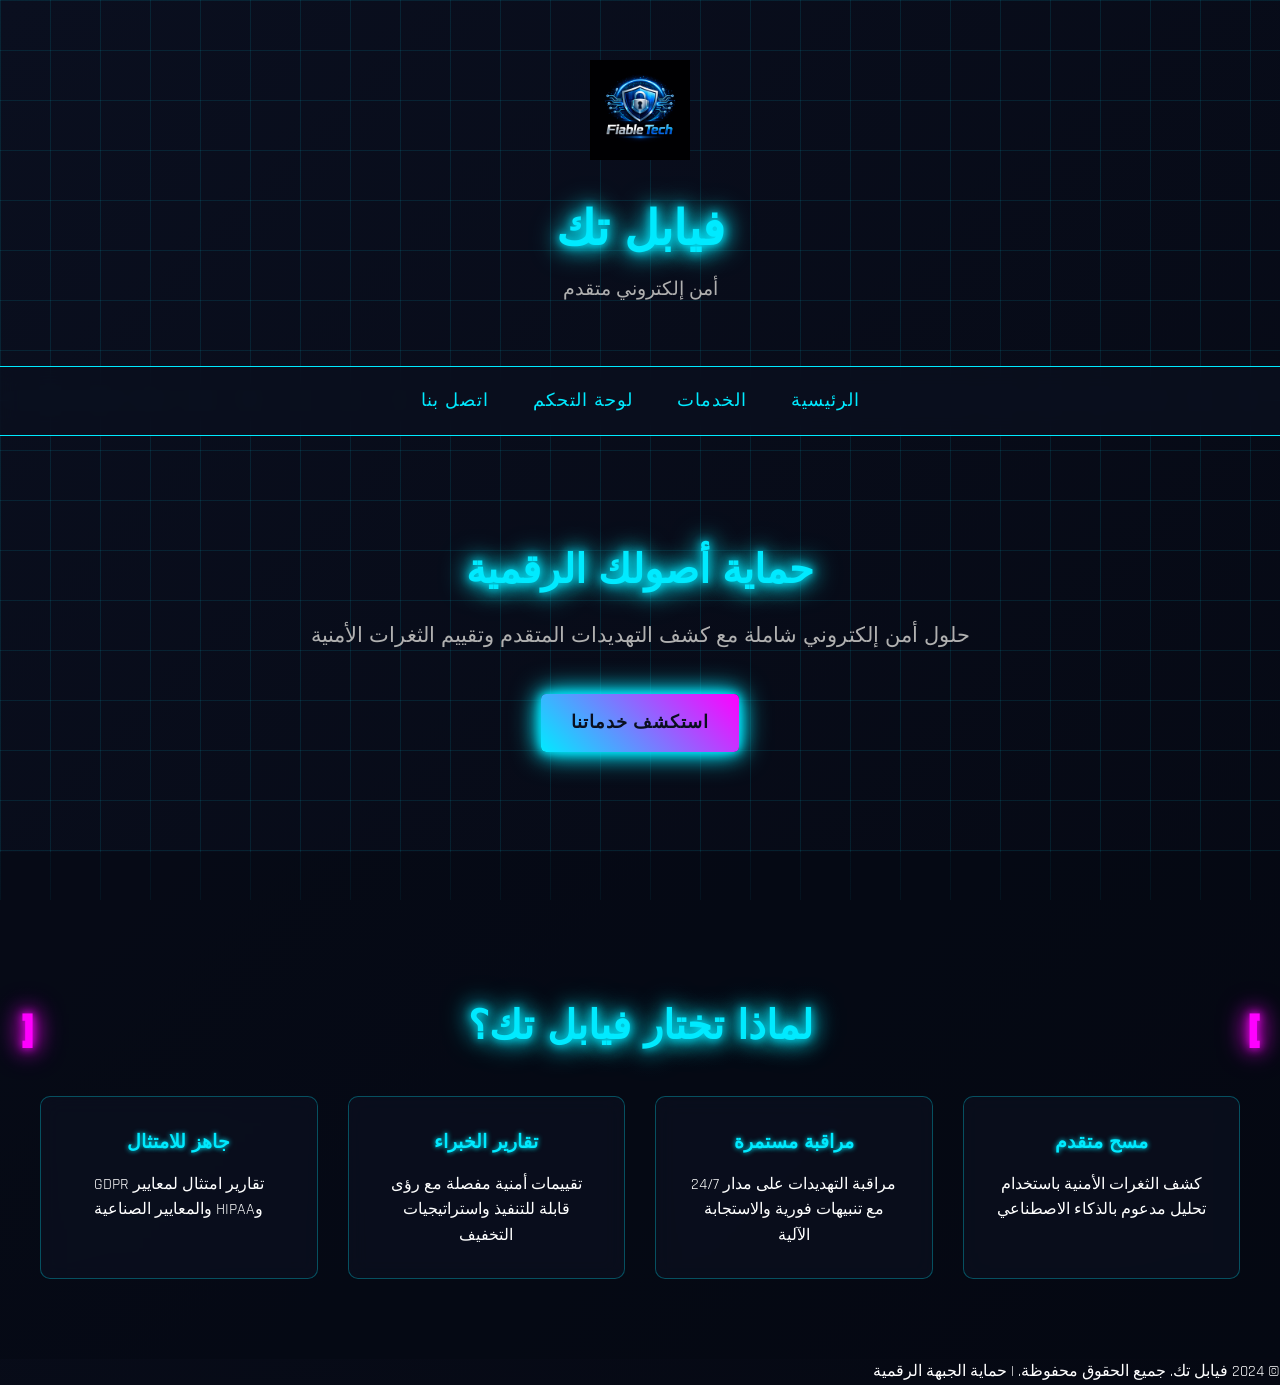
<file: index.html>
<!DOCTYPE html>
<html lang="ar" dir="rtl">
<head>
<meta charset="UTF-8">
<meta name="viewport" content="width=device-width, initial-scale=1.0">
<title> Fiable Tech  - خدمات أمن إلكتروني احترافية</title>
<link rel="stylesheet" href="css/style.css">
</head>

<body>

<header>
<img src="img/fiable.png" alt="شعار فيابل تك" class="logo">
<h1>فيابل تك</h1>
<p>أمن إلكتروني متقدم </p>
</header>

<nav>
<a href="index.html">الرئيسية</a>
<a href="services.html">الخدمات</a>
<a href="dashboard.html">لوحة التحكم</a>
<a href="contact.html">اتصل بنا</a>
</nav>

<section class="hero">
<h2>حماية أصولك الرقمية</h2>
<p>حلول أمن إلكتروني شاملة مع كشف التهديدات المتقدم وتقييم الثغرات الأمنية</p>
<a href="services.html" class="btn">استكشف خدماتنا</a>
</section>

<section class="features">
<div class="container">
<h2 class="title">لماذا تختار فيابل تك؟</h2>
<div class="features-grid">
<div class="feature-card">
<h3>مسح متقدم</h3>
<p>كشف الثغرات الأمنية باستخدام تحليل مدعوم بالذكاء الاصطناعي</p>
</div>
<div class="feature-card">
<h3>مراقبة مستمرة</h3>
<p>مراقبة التهديدات على مدار 24/7 مع تنبيهات فورية والاستجابة الآلية</p>
</div>
<div class="feature-card">
<h3>تقارير الخبراء</h3>
<p>تقييمات أمنية مفصلة مع رؤى قابلة للتنفيذ واستراتيجيات التخفيف</p>
</div>
<div class="feature-card">
<h3>جاهز للامتثال</h3>
<p>تقارير امتثال لمعايير GDPR وHIPAA والمعايير الصناعية</p>
</div>
</div>
</div>
</section>

<footer>
<p>&copy; 2024 فيابل تك. جميع الحقوق محفوظة. | حماية الجبهة الرقمية</p>
</footer>

</body>
</html>
</file>
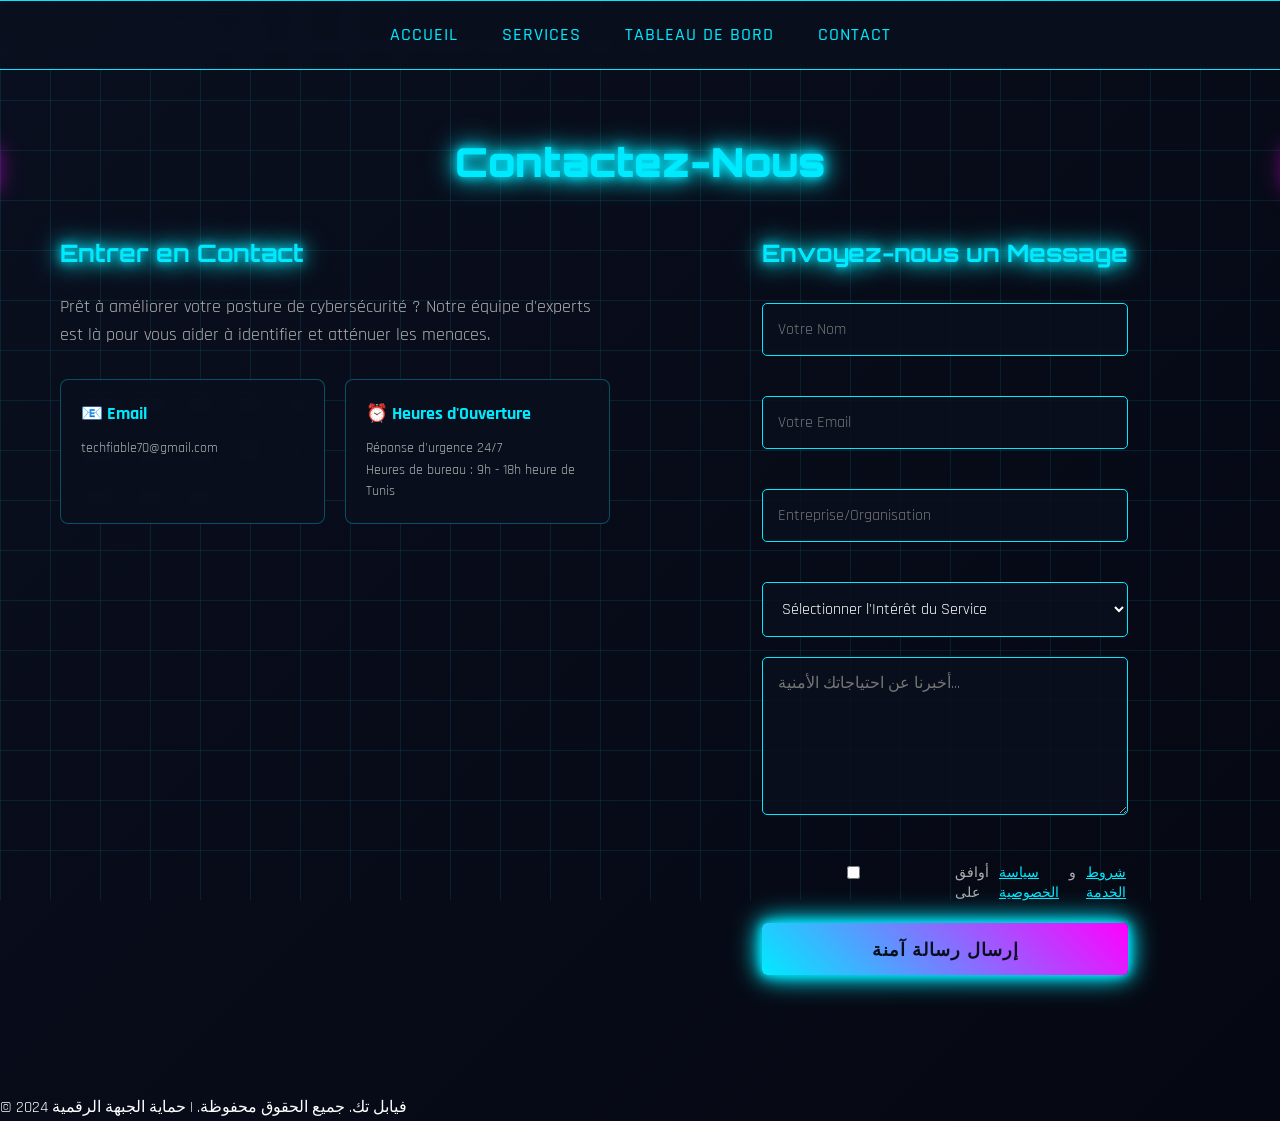
<file: contact.html>
<!DOCTYPE html>
<html lang="fr">
<head>
<meta charset="UTF-8">
<meta name="viewport" content="width=device-width, initial-scale=1.0">
<title>Contact - فيابل تك</title>
<link rel="stylesheet" href="css/style.css">
</head>

<body>

<nav>
<a href="index.html">Accueil</a>
<a href="services.html">Services</a>
<a href="dashboard.html">Tableau de Bord</a>
<a href="contact.html">Contact</a>
</nav>

<h1 class="title">Contactez-Nous</h1>

<div class="contact-container">
<div class="contact-info">
<h2>Entrer en Contact</h2>
<p>Prêt à améliorer votre posture de cybersécurité ? Notre équipe d'experts est là pour vous aider à identifier et atténuer les menaces.</p>

<div class="contact-details">
<div class="detail">
<h3>📧 Email</h3>
<p>techfiable70@gmail.com</p>
</div>
<div class="detail">
<h3>⏰ Heures d'Ouverture</h3>
<p>Réponse d'urgence 24/7<br>Heures de bureau : 9h - 18h heure de Tunis</p>
</div>
</div>
</div>

<form class="contact">
<h2>Envoyez-nous un Message</h2>

<div class="form-group">
<input type="text" placeholder="Votre Nom" required>
</div>

<div class="form-group">
<input type="email" placeholder="Votre Email" required>
</div>

<div class="form-group">
<input type="text" placeholder="Entreprise/Organisation" required>
</div>

<div class="form-group">
<select required>
<option value="">Sélectionner l'Intérêt du Service</option>
<option value="scan">Scan de Sécurité Web</option>
<option value="report">Rapport de Cybersécurité</option>
<option value="analysis">Analyse des Vulnérabilités</option>
<option value="monitoring">Surveillance de Sécurité</option>
<option value="compliance">Évaluation de Conformité</option>
<option value="incident">الاستجابة للحوادث</option>
<option value="other">أخرى</option>
</select>
</div>

<div class="form-group">
<textarea placeholder="أخبرنا عن احتياجاتك الأمنية..." rows="6" required></textarea>
</div>

<div class="form-group">
<label class="checkbox-label">
<input type="checkbox" required>
أوافق على <a href="#" style="color: var(--primary-cyan);">سياسة الخصوصية</a> و<a href="#" style="color: var(--primary-cyan);">شروط الخدمة</a>
</label>
</div>

<button type="submit">إرسال رسالة آمنة</button>
</form>
</div>

<footer>
<p>&copy; 2024 فيابل تك. جميع الحقوق محفوظة. | حماية الجبهة الرقمية</p>
</footer>

</body>
</html>
</file>
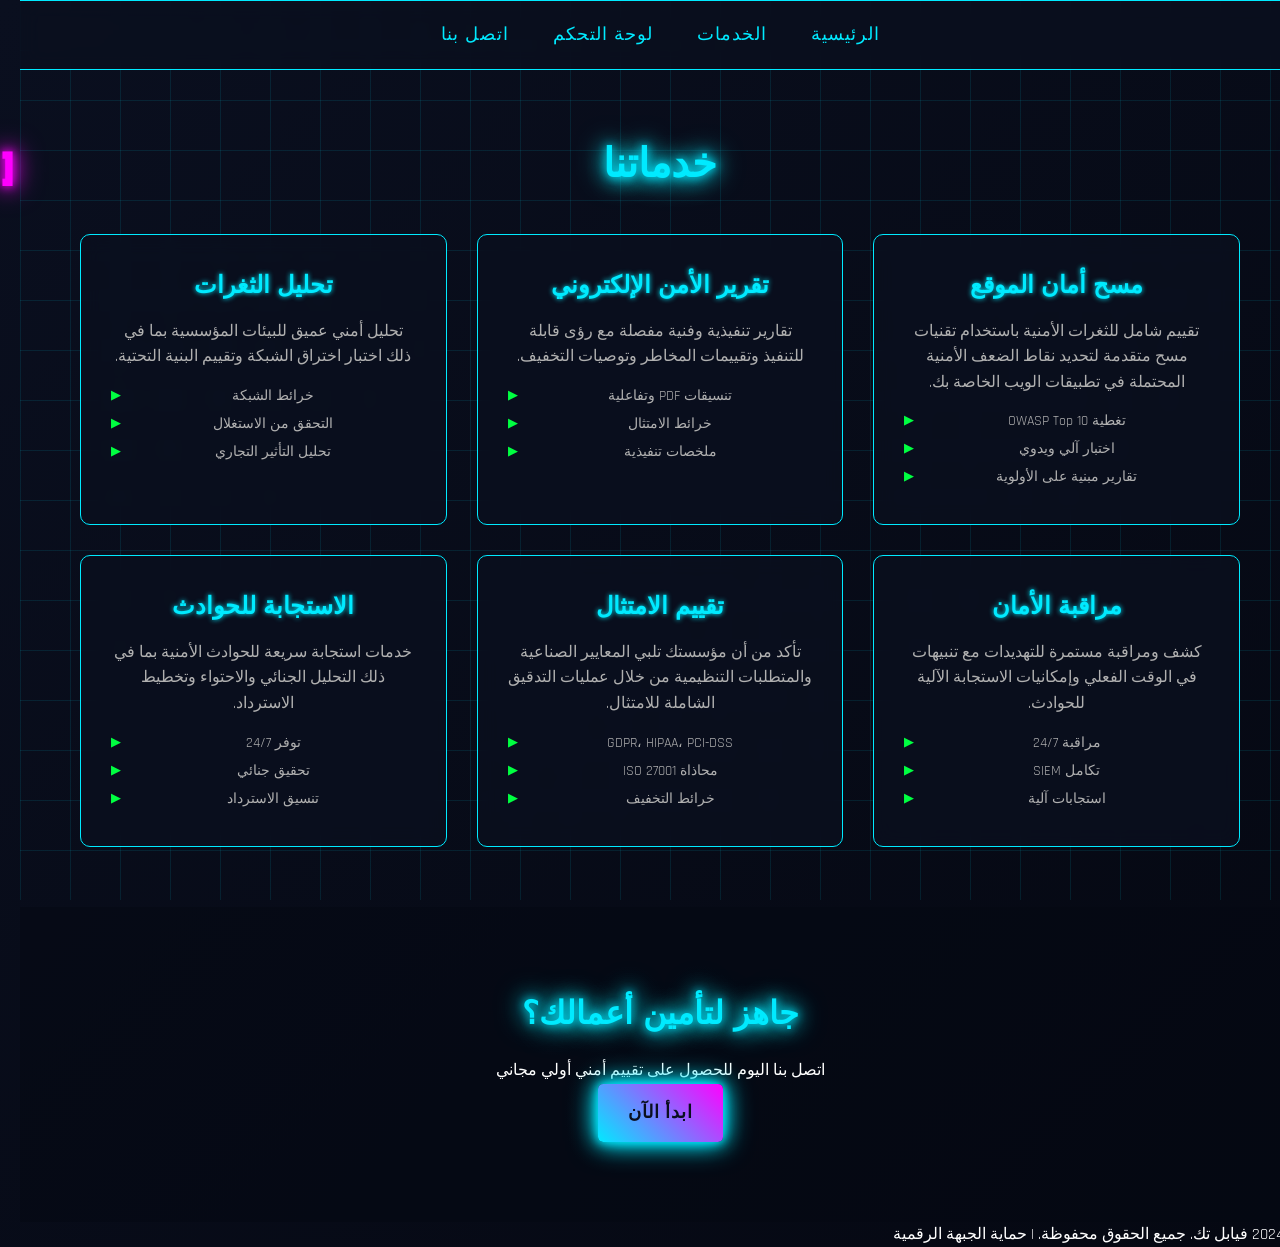
<file: services.html>
<!DOCTYPE html>
<html lang="ar" dir="rtl">
<head>
<meta charset="UTF-8">
<meta name="viewport" content="width=device-width, initial-scale=1.0">
<title>الخدمات - فيابل تك</title>
<link rel="stylesheet" href="css/style.css">
</head>

<body>

<nav>
<a href="index.html">الرئيسية</a>
<a href="services.html">الخدمات</a>
<a href="dashboard.html">لوحة التحكم</a>
<a href="contact.html">اتصل بنا</a>
</nav>

<h1 class="title">خدماتنا</h1>

<div class="services">

<div class="card">
<h3>مسح أمان الموقع</h3>
<p>تقييم شامل للثغرات الأمنية باستخدام تقنيات مسح متقدمة لتحديد نقاط الضعف الأمنية المحتملة في تطبيقات الويب الخاصة بك.</p>
<ul>
<li>تغطية OWASP Top 10</li>
<li>اختبار آلي ويدوي</li>
<li>تقارير مبنية على الأولوية</li>
</ul>
</div>

<div class="card">
<h3>تقرير الأمن الإلكتروني</h3>
<p>تقارير تنفيذية وفنية مفصلة مع رؤى قابلة للتنفيذ وتقييمات المخاطر وتوصيات التخفيف.</p>
<ul>
<li>تنسيقات PDF وتفاعلية</li>
<li>خرائط الامتثال</li>
<li>ملخصات تنفيذية</li>
</ul>
</div>

<div class="card">
<h3>تحليل الثغرات</h3>
<p>تحليل أمني عميق للبيئات المؤسسية بما في ذلك اختبار اختراق الشبكة وتقييم البنية التحتية.</p>
<ul>
<li>خرائط الشبكة</li>
<li>التحقق من الاستغلال</li>
<li>تحليل التأثير التجاري</li>
</ul>
</div>

<div class="card">
<h3>مراقبة الأمان</h3>
<p>كشف ومراقبة مستمرة للتهديدات مع تنبيهات في الوقت الفعلي وإمكانيات الاستجابة الآلية للحوادث.</p>
<ul>
<li>مراقبة 24/7</li>
<li>تكامل SIEM</li>
<li>استجابات آلية</li>
</ul>
</div>

<div class="card">
<h3>تقييم الامتثال</h3>
<p>تأكد من أن مؤسستك تلبي المعايير الصناعية والمتطلبات التنظيمية من خلال عمليات التدقيق الشاملة للامتثال.</p>
<ul>
<li>GDPR، HIPAA، PCI-DSS</li>
<li>محاذاة ISO 27001</li>
<li>خرائط التخفيف</li>
</ul>
</div>

<div class="card">
<h3>الاستجابة للحوادث</h3>
<p>خدمات استجابة سريعة للحوادث الأمنية بما في ذلك التحليل الجنائي والاحتواء وتخطيط الاسترداد.</p>
<ul>
<li>توفر 24/7</li>
<li>تحقيق جنائي</li>
<li>تنسيق الاسترداد</li>
</ul>
</div>

</div>

<section class="cta-section">
<div class="container">
<h2>جاهز لتأمين أعمالك؟</h2>
<p>اتصل بنا اليوم للحصول على تقييم أمني أولي مجاني</p>
<a href="contact.html" class="btn">ابدأ الآن</a>
</div>
</section>

<footer>
<p>&copy; 2024 فيابل تك. جميع الحقوق محفوظة. | حماية الجبهة الرقمية</p>
</footer>

</body>
</html>
</file>
<file: css/style.css>
/* Cyberpunk Theme - Professional Cybersecurity Website */
@import url('https://fonts.googleapis.com/css2?family=Orbitron:wght@400;700;900&family=Rajdhani:wght@300;400;500;700&display=swap');

:root {
  --primary-cyan: #00eaff;
  --secondary-magenta: #ff00ff;
  --accent-green: #00ff41;
  --dark-bg: #0a0f1f;
  --darker-bg: #050812;
  --text-primary: #ffffff;
  --text-secondary: #b0b0b0;
  --glow-cyan: 0 0 10px #00eaff, 0 0 20px #00eaff, 0 0 30px #00eaff;
  --glow-magenta: 0 0 10px #ff00ff, 0 0 20px #ff00ff, 0 0 30px #ff00ff;
}

* {
  margin: 0;
  padding: 0;
  box-sizing: border-box;
}

body {
  background: linear-gradient(135deg, var(--dark-bg) 0%, var(--darker-bg) 100%);
  color: var(--text-primary);
  font-family: 'Rajdhani', sans-serif;
  line-height: 1.6;
  min-height: 100vh;
  overflow-x: hidden;
}

/* Animated background grid */
body::before {
  content: '';
  position: fixed;
  top: 0;
  left: 0;
  width: 100%;
  height: 100%;
  background-image:
    linear-gradient(rgba(0, 234, 255, 0.1) 1px, transparent 1px),
    linear-gradient(90deg, rgba(0, 234, 255, 0.1) 1px, transparent 1px);
  background-size: 50px 50px;
  z-index: -1;
  animation: gridMove 20s linear infinite;
}

@keyframes gridMove {
  0% { transform: translate(0, 0); }
  100% { transform: translate(50px, 50px); }
}

header {
  text-align: center;
  padding: 60px 20px;
  position: relative;
}

.logo {
  width: 100px;
  height: auto;
  max-height: 100px;
  margin-bottom: 20px;
  filter: drop-shadow(var(--glow-cyan));
}

h1 {
  font-family: 'Orbitron', monospace;
  font-size: 3rem;
  font-weight: 900;
  color: var(--primary-cyan);
  text-shadow: var(--glow-cyan);
  margin-bottom: 10px;
  animation: flicker 3s infinite alternate;
}

@keyframes flicker {
  0%, 100% { opacity: 1; }
  50% { opacity: 0.8; }
}

header p {
  font-size: 1.2rem;
  color: var(--text-secondary);
  font-weight: 300;
}

nav {
  text-align: center;
  padding: 20px;
  background: rgba(10, 15, 31, 0.8);
  backdrop-filter: blur(10px);
  border-top: 1px solid var(--primary-cyan);
  border-bottom: 1px solid var(--primary-cyan);
  position: sticky;
  top: 0;
  z-index: 100;
}

nav a {
  color: var(--primary-cyan);
  margin: 0 20px;
  text-decoration: none;
  font-weight: 500;
  font-size: 1.1rem;
  text-transform: uppercase;
  letter-spacing: 1px;
  transition: all 0.3s ease;
  position: relative;
}

nav a:hover {
  color: var(--accent-green);
  text-shadow: 0 0 10px var(--accent-green);
}

nav a::after {
  content: '';
  position: absolute;
  bottom: -5px;
  left: 0;
  width: 0;
  height: 2px;
  background: var(--primary-cyan);
  transition: width 0.3s ease;
}

nav a:hover::after {
  width: 100%;
}

.hero {
  text-align: center;
  padding: 100px 20px;
  max-width: 800px;
  margin: 0 auto;
}

.hero h2 {
  font-family: 'Orbitron', monospace;
  font-size: 2.5rem;
  font-weight: 700;
  color: var(--primary-cyan);
  text-shadow: var(--glow-cyan);
  margin-bottom: 20px;
}

.hero p {
  font-size: 1.3rem;
  color: var(--text-secondary);
  margin-bottom: 40px;
}

.btn {
  display: inline-block;
  padding: 15px 30px;
  background: linear-gradient(45deg, var(--primary-cyan), var(--secondary-magenta));
  color: var(--dark-bg);
  text-decoration: none;
  font-weight: 700;
  font-size: 1.1rem;
  text-transform: uppercase;
  letter-spacing: 1px;
  border-radius: 5px;
  box-shadow: var(--glow-cyan);
  transition: all 0.3s ease;
  animation: pulse 2s infinite;
}

.btn:hover {
  transform: translateY(-3px);
  box-shadow: 0 0 20px var(--primary-cyan), 0 0 30px var(--secondary-magenta);
}

@keyframes pulse {
  0%, 100% { box-shadow: var(--glow-cyan); }
  50% { box-shadow: 0 0 15px var(--primary-cyan), 0 0 25px var(--secondary-magenta); }
}

.title {
  font-family: 'Orbitron', monospace;
  font-size: 2.5rem;
  font-weight: 900;
  color: var(--primary-cyan);
  text-shadow: var(--glow-cyan);
  text-align: center;
  margin: 60px 0 40px 0;
  position: relative;
}

.title::before {
  content: '[';
  position: absolute;
  left: -20px;
  color: var(--secondary-magenta);
  font-size: 3rem;
  text-shadow: var(--glow-magenta);
}

.title::after {
  content: ']';
  position: absolute;
  right: -20px;
  color: var(--secondary-magenta);
  font-size: 3rem;
  text-shadow: var(--glow-magenta);
}

.services {
  display: grid;
  grid-template-columns: repeat(auto-fit, minmax(300px, 1fr));
  gap: 30px;
  padding: 0 20px;
  max-width: 1200px;
  margin: 0 auto 60px auto;
}

.card {
  background: rgba(10, 15, 31, 0.8);
  backdrop-filter: blur(10px);
  border: 1px solid var(--primary-cyan);
  border-radius: 10px;
  padding: 30px;
  text-align: center;
  transition: all 0.3s ease;
  position: relative;
  overflow: hidden;
}

.card::before {
  content: '';
  position: absolute;
  top: 0;
  left: -100%;
  width: 100%;
  height: 100%;
  background: linear-gradient(90deg, transparent, rgba(0, 234, 255, 0.2), transparent);
  transition: left 0.5s ease;
}

.card:hover::before {
  left: 100%;
}

.card:hover {
  border-color: var(--accent-green);
  box-shadow: 0 0 20px var(--accent-green);
  transform: translateY(-5px);
}

.card h3 {
  font-family: 'Orbitron', monospace;
  font-size: 1.5rem;
  color: var(--primary-cyan);
  margin-bottom: 15px;
  text-shadow: 0 0 5px var(--primary-cyan);
}

.card p {
  color: var(--text-secondary);
  font-size: 1rem;
}

.dashboard {
  display: grid;
  grid-template-columns: 1fr 1fr;
  gap: 30px;
  padding: 0 20px;
  max-width: 1200px;
  margin: 0 auto 60px auto;
}

.logs, .chart {
  background: rgba(10, 15, 31, 0.8);
  backdrop-filter: blur(10px);
  border: 1px solid var(--primary-cyan);
  border-radius: 10px;
  padding: 30px;
}

.logs h2, .chart h2 {
  font-family: 'Orbitron', monospace;
  color: var(--primary-cyan);
  text-shadow: var(--glow-cyan);
  margin-bottom: 20px;
  text-align: center;
}

#logs {
  font-family: 'Rajdhani', sans-serif;
  color: var(--accent-green);
  font-size: 0.9rem;
  line-height: 1.8;
  max-height: 300px;
  overflow-y: auto;
  background: rgba(5, 8, 18, 0.5);
  padding: 15px;
  border-radius: 5px;
  border: 1px solid rgba(0, 234, 255, 0.3);
}

.contact {
  max-width: 600px;
  margin: 0 auto;
  padding: 0 20px 60px 20px;
}

.contact input, .contact textarea {
  width: 100%;
  padding: 15px;
  margin-bottom: 20px;
  background: rgba(10, 15, 31, 0.8);
  border: 1px solid var(--primary-cyan);
  border-radius: 5px;
  color: var(--text-primary);
  font-family: 'Rajdhani', sans-serif;
  font-size: 1rem;
  transition: all 0.3s ease;
}

.contact input:focus, .contact textarea:focus {
  outline: none;
  border-color: var(--accent-green);
  box-shadow: 0 0 10px var(--accent-green);
}

.contact button {
  width: 100%;
  padding: 15px;
  background: linear-gradient(45deg, var(--primary-cyan), var(--secondary-magenta));
  color: var(--dark-bg);
  border: none;
  border-radius: 5px;
  font-family: 'Orbitron', monospace;
  font-size: 1.1rem;
  font-weight: 700;
  text-transform: uppercase;
  letter-spacing: 1px;
  cursor: pointer;
  transition: all 0.3s ease;
  box-shadow: var(--glow-cyan);
}

.contact-container {
  display: grid;
  grid-template-columns: 1fr 1fr;
  gap: 60px;
  max-width: 1200px;
  margin: 0 auto 60px auto;
  padding: 0 20px;
}

.contact-info h2 {
  font-family: 'Orbitron', monospace;
  color: var(--primary-cyan);
  text-shadow: var(--glow-cyan);
  margin-bottom: 20px;
}

.contact-info > p {
  color: var(--text-secondary);
  font-size: 1.1rem;
  margin-bottom: 30px;
  line-height: 1.6;
}

.contact-details {
  display: grid;
  grid-template-columns: 1fr 1fr;
  gap: 20px;
}

.detail {
  background: rgba(10, 15, 31, 0.8);
  backdrop-filter: blur(10px);
  border: 1px solid rgba(0, 234, 255, 0.3);
  border-radius: 8px;
  padding: 20px;
  transition: all 0.3s ease;
}

.detail:hover {
  border-color: var(--accent-green);
  box-shadow: 0 0 15px var(--accent-green);
}

.detail h3 {
  color: var(--primary-cyan);
  margin-bottom: 10px;
  font-size: 1.1rem;
}

.detail p {
  color: var(--text-secondary);
  font-size: 0.9rem;
  line-height: 1.5;
}

.contact h2 {
  font-family: 'Orbitron', monospace;
  color: var(--primary-cyan);
  text-shadow: var(--glow-cyan);
  margin-bottom: 30px;
  text-align: center;
}

.form-group {
  margin-bottom: 20px;
}

.contact select {
  width: 100%;
  padding: 15px;
  background: rgba(10, 15, 31, 0.8);
  border: 1px solid var(--primary-cyan);
  border-radius: 5px;
  color: var(--text-primary);
  font-family: 'Rajdhani', sans-serif;
  font-size: 1rem;
  transition: all 0.3s ease;
}

.contact select:focus {
  outline: none;
  border-color: var(--accent-green);
  box-shadow: 0 0 10px var(--accent-green);
}

.checkbox-label {
  display: flex;
  align-items: flex-start;
  gap: 10px;
  color: var(--text-secondary);
  font-size: 0.9rem;
  line-height: 1.4;
}

.checkbox-label input[type="checkbox"] {
  margin-top: 3px;
  accent-color: var(--primary-cyan);
}

/* Responsive adjustments */
@media (max-width: 768px) {
  .contact-container {
    grid-template-columns: 1fr;
    gap: 40px;
  }

  .contact-details {
    grid-template-columns: 1fr;
  }
}

.features {
  padding: 80px 20px;
  background: rgba(5, 8, 18, 0.5);
}

.container {
  max-width: 1200px;
  margin: 0 auto;
}

.features-grid {
  display: grid;
  grid-template-columns: repeat(auto-fit, minmax(250px, 1fr));
  gap: 30px;
  margin-top: 40px;
}

.feature-card {
  background: rgba(10, 15, 31, 0.8);
  backdrop-filter: blur(10px);
  border: 1px solid rgba(0, 234, 255, 0.3);
  border-radius: 10px;
  padding: 30px;
  text-align: center;
  transition: all 0.3s ease;
}

.feature-card:hover {
  border-color: var(--accent-green);
  box-shadow: 0 0 20px var(--accent-green);
  transform: translateY(-5px);
}

.feature-card h3 {
  font-family: 'Orbitron', monospace;
  color: var(--primary-cyan);
  margin-bottom: 15px;
  text-shadow: 0 0 5px var(--primary-cyan);
}

.card ul {
  list-style: none;
  padding: 0;
  margin-top: 15px;
}

.card li {
  color: var(--text-secondary);
  font-size: 0.9rem;
  margin-bottom: 5px;
  position: relative;
  padding-left: 20px;
}

.card li::before {
  content: '▶';
  position: absolute;
  left: 0;
  color: var(--accent-green);
  font-size: 0.8rem;
}

.cta-section {
  text-align: center;
  padding: 80px 20px;
  background: rgba(5, 8, 18, 0.5);
}

.cta-section h2 {
  font-family: 'Orbitron', monospace;
  font-size: 2rem;
  color: var(--primary-cyan);
  text-shadow: var(--glow-cyan);
  margin-bottom: 20px;
}

.dashboard-stats {
  display: grid;
  grid-template-columns: repeat(auto-fit, minmax(200px, 1fr));
  gap: 20px;
  padding: 0 20px;
  max-width: 1200px;
  margin: 0 auto 40px auto;
}

.stat-card {
  background: rgba(10, 15, 31, 0.8);
  backdrop-filter: blur(10px);
  border: 1px solid var(--primary-cyan);
  border-radius: 10px;
  padding: 20px;
  text-align: center;
  transition: all 0.3s ease;
}

.stat-card:hover {
  border-color: var(--accent-green);
  box-shadow: 0 0 15px var(--accent-green);
}

.stat-card h3 {
  font-family: 'Rajdhani', sans-serif;
  color: var(--text-secondary);
  font-size: 0.9rem;
  margin-bottom: 10px;
  text-transform: uppercase;
  letter-spacing: 1px;
}

.stat-number {
  font-family: 'Orbitron', monospace;
  font-size: 2rem;
  color: var(--primary-cyan);
  text-shadow: var(--glow-cyan);
  font-weight: 900;
}

.log-controls {
  display: flex;
  gap: 10px;
  margin-top: 15px;
}

.control-btn {
  padding: 8px 15px;
  background: rgba(0, 234, 255, 0.1);
  border: 1px solid var(--primary-cyan);
  color: var(--primary-cyan);
  border-radius: 5px;
  cursor: pointer;
  font-family: 'Rajdhani', sans-serif;
  font-size: 0.8rem;
  text-transform: uppercase;
  transition: all 0.3s ease;
}

.control-btn:hover {
  background: var(--primary-cyan);
  color: var(--dark-bg);
}

.alerts-section {
  padding: 60px 20px;
  background: rgba(5, 8, 18, 0.5);
}

.alerts-container {
  max-width: 1200px;
  margin: 0 auto;
  display: grid;
  gap: 15px;
}

.alert {
  display: flex;
  align-items: center;
  background: rgba(10, 15, 31, 0.8);
  backdrop-filter: blur(10px);
  border-left: 4px solid;
  border-radius: 8px;
  padding: 15px;
  transition: all 0.3s ease;
}

.alert:hover {
  transform: translateX(5px);
}

.alert.critical {
  border-left-color: #ff4444;
}

.alert.warning {
  border-left-color: #ffaa00;
}

.alert.info {
  border-left-color: var(--primary-cyan);
}

.alert-icon {
  font-size: 1.5rem;
  margin-right: 15px;
}

.alert-content h4 {
  color: var(--text-primary);
  margin-bottom: 5px;
  font-family: 'Rajdhani', sans-serif;
}

.alert-content p {
  color: var(--text-secondary);
  font-size: 0.9rem;
  margin-bottom: 5px;
}

#logs div {
  margin-bottom: 8px;
  padding: 5px 0;
  border-bottom: 1px solid rgba(0, 234, 255, 0.1);
}

.timestamp {
  color: var(--text-secondary);
  font-size: 0.8rem;
  font-family: 'Orbitron', monospace;
}

/* Responsive Design */
@media (max-width: 768px) {
  .dashboard {
    grid-template-columns: 1fr;
  }

  h1 {
    font-size: 2rem;
  }

  .hero h2 {
    font-size: 2rem;
  }

  .title {
    font-size: 2rem;
  }

  nav a {
    display: block;
    margin: 10px 0;
  }
}
</file>
